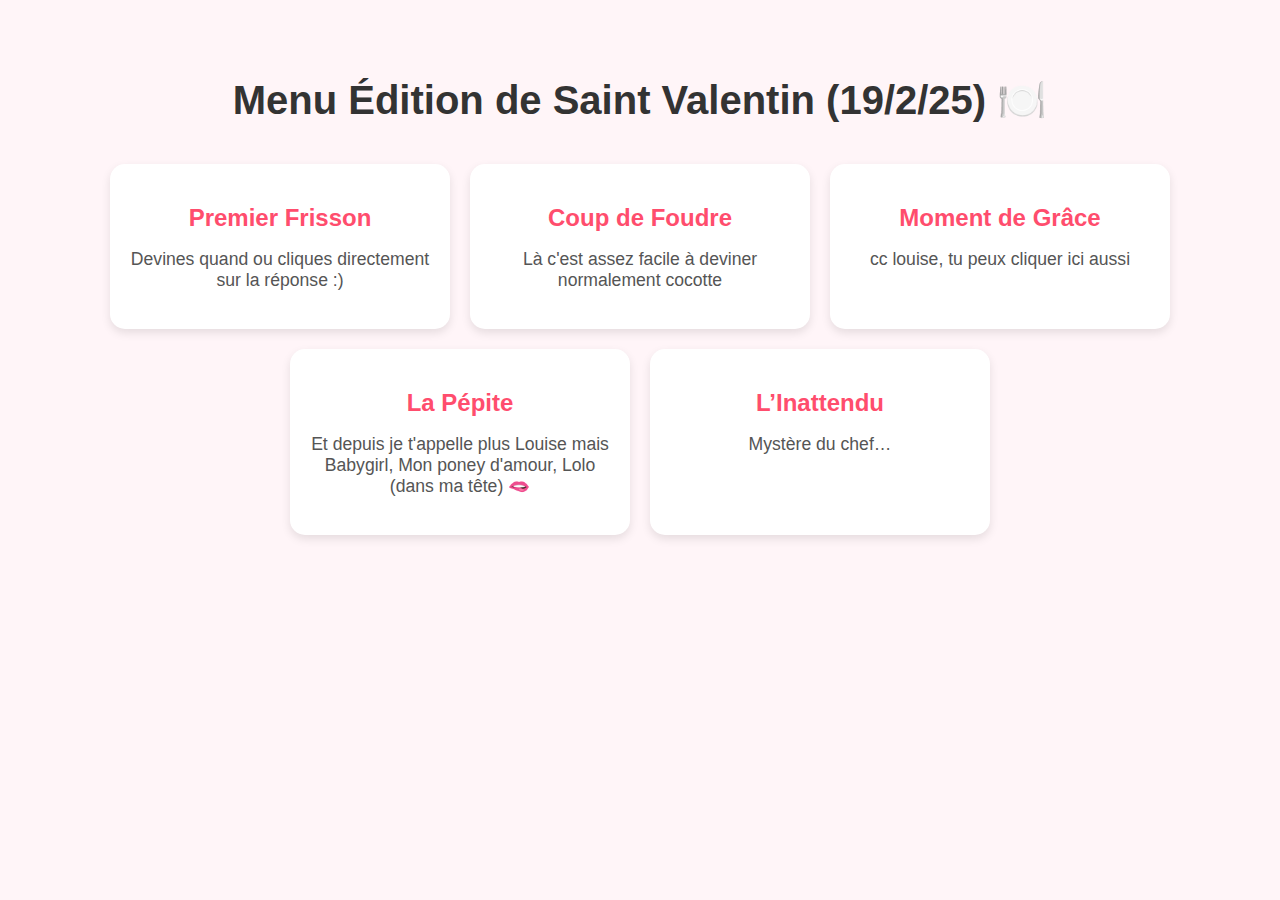
<file: menu.html>
<!DOCTYPE html>
<html lang="fr">
<head>
    <meta charset="UTF-8">
    <meta name="viewport" content="width=device-width, initial-scale=1.0">
    <title>Pour Ma Valentine ❤️</title>
    <style>
        body {
            font-family: 'Poppins', sans-serif;
            text-align: center;
            background-color: #fff5f8;
            color: #333;
            margin: 0;
            padding: 50px;
        }
        h1 {
            font-size: 2.5em;
            margin-bottom: 20px;
        }
        .menu {
            display: flex;
            flex-wrap: wrap;
            justify-content: center;
            gap: 20px;
            padding: 20px;
        }
        .menu-item {
            background: white;
            padding: 20px;
            border-radius: 15px;
            box-shadow: 0 4px 10px rgba(0, 0, 0, 0.1);
            width: 300px;
            transition: transform 0.3s ease;
            cursor: pointer;
        }
        .menu-item:hover {
            transform: scale(1.05);
        }
        .menu-item h2 {
            color: #ff4d6d;
            margin-bottom: 10px;
        }
        .menu-item p {
            font-size: 1.1em;
            color: #555;
        }
        @keyframes fadeIn {
            from { opacity: 0; transform: translateY(20px); }
            to { opacity: 1; transform: translateY(0); }
        }
        .menu-item {
            animation: fadeIn 0.5s ease-in-out;
        }
    </style>
    <script>
        function showImage(image) {
            let popup = window.open("", "_blank", "width=600,height=600");
            popup.document.write('<img src="' + image + '" style="width:100%; height:auto;">');
        }
    </script>
</head>
<body>
    <h1>Menu Édition de Saint Valentin (19/2/25) 🍽️</h1>
    <div class="menu">
        <div class="menu-item" onclick="showImage('7.jpg')">
            <h2>Premier Frisson</h2>
            <p>Devines quand ou cliques directement sur la réponse :)</p>
        </div>
        <div class="menu-item" onclick="showImage('8.jpg')">
            <h2>Coup de Foudre</h2>
            <p>Là c'est assez facile à deviner normalement cocotte</p>
        </div>
        <div class="menu-item" onclick="showImage('9.jpg')">
            <h2>Moment de Grâce</h2>
            <p>cc louise, tu peux cliquer ici aussi</p>
        </div>
        <div class="menu-item" onclick="showImage('10.jpg')">
            <h2>La Pépite</h2>
            <p>Et depuis je t'appelle plus Louise mais Babygirl, Mon poney d'amour, Lolo (dans ma tête) 🫦</p>
        </div>
        <div class="menu-item" onclick="showImage('11.jpg')">
            <h2>L’Inattendu</h2>
            <p>Mystère du chef…</p>
        </div>
    </div>
</body>
</html>
</file>
